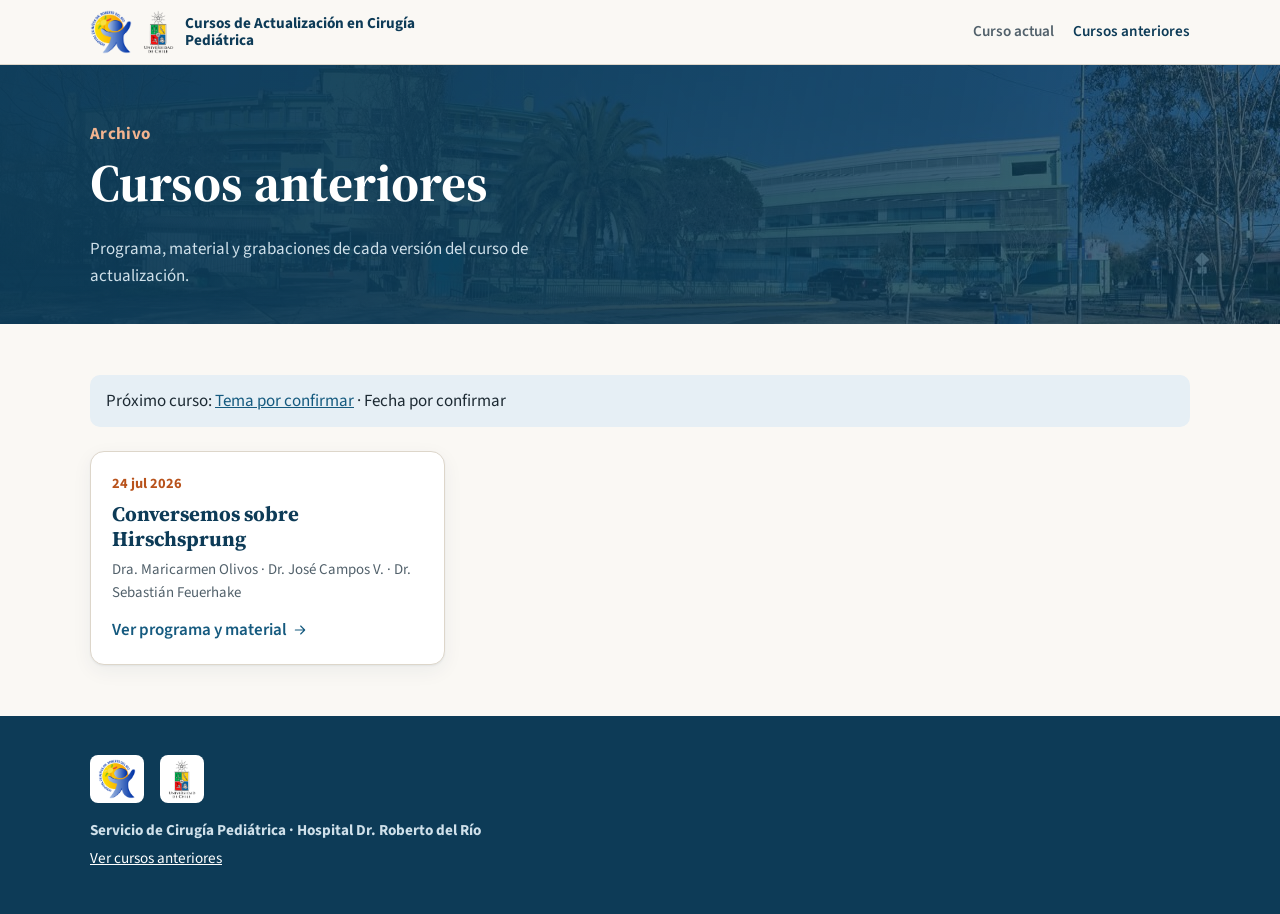
<file: archivo.html>
<!DOCTYPE html>
<html lang="es">
<head>
  <meta charset="utf-8">
  <meta name="viewport" content="width=device-width, initial-scale=1">
  <title>Cursos anteriores · Cirugía Pediátrica HRR</title>
  <link rel="preconnect" href="https://fonts.googleapis.com">
  <link rel="preconnect" href="https://fonts.gstatic.com" crossorigin>
  <link href="https://fonts.googleapis.com/css2?family=Source+Sans+3:wght@400;600;700&family=Source+Serif+4:opsz,wght@8..60,600;8..60,700&display=swap" rel="stylesheet">
  <link rel="stylesheet" href="assets/estilos.css">
</head>
<body data-page="archivo">
  <header class="barra">
    <div class="contenedor barra-in">
      <a class="marca" href="./" id="logos-cabecera" aria-label="Inicio"></a>
      <nav class="nav">
        <a href="./">Curso actual</a>
        <a href="archivo.html" aria-current="page">Cursos anteriores</a>
      </nav>
    </div>
  </header>

  <main id="app">
    <p class="cargando contenedor">Cargando archivo…</p>
  </main>

  <footer class="pie">
    <div class="contenedor" id="pie"></div>
  </footer>

  <script src="assets/app.js"></script>
</body>
</html>
</file>
<file: assets/estilos.css>
:root {
  --azul: #0d3b57;
  --azul-2: #155a7f;
  --azul-claro: #e6eff5;
  --acento: #d9682b;
  --acento-2: #b8521b;
  --fondo: #faf8f4;
  --fondo-alt: #f1ede5;
  --texto: #1d2a33;
  --texto-2: #52616b;
  --borde: #ddd6ca;
  --verde: #1f8a5b;
  --radio: 14px;
  --sombra: 0 1px 2px rgba(13, 59, 87, .06), 0 6px 20px rgba(13, 59, 87, .06);
  --serif: "Source Serif 4", Georgia, serif;
  --sans: "Source Sans 3", system-ui, -apple-system, "Segoe UI", sans-serif;
}

* { box-sizing: border-box; }
html { scroll-behavior: smooth; scroll-padding-top: 76px; }
body { margin: 0; font-family: var(--sans); font-size: 17px; line-height: 1.55; color: var(--texto); background: var(--fondo); }
a { color: var(--azul-2); }
h1, h2, h3 { line-height: 1.2; margin: 0; }
h2 { font-family: var(--serif); font-size: clamp(1.5rem, 3vw, 2rem); color: var(--azul); margin-bottom: .9rem; }
h3 { font-size: 1.05rem; }
code { background: var(--azul-claro); padding: .1em .4em; border-radius: 6px; font-size: .95em; }

.contenedor { width: min(1100px, 100% - 2.5rem); margin-inline: auto; }
.cargando { padding: 4rem 0; color: var(--texto-2); }

/* ---------- barra ---------- */
.barra { position: sticky; top: 0; z-index: 10; background: rgba(250, 248, 244, .93); backdrop-filter: blur(8px); border-bottom: 1px solid var(--borde); }
.barra-in { display: flex; align-items: center; justify-content: space-between; gap: 1rem; min-height: 64px; }
.marca { display: flex; align-items: center; gap: .7rem; text-decoration: none; color: var(--azul); min-width: 0; }
.marca-txt { font-weight: 700; font-size: .95rem; line-height: 1.15; max-width: 16rem; }
.logo-cab { height: 40px; width: auto; }
.nav { display: flex; gap: 1.2rem; flex-wrap: wrap; justify-content: flex-end; }
.nav a { color: var(--texto-2); text-decoration: none; font-weight: 600; font-size: .95rem; }
.nav a:hover, .nav a[aria-current] { color: var(--azul); }

/* marcador cuando falta el archivo del logo */
.logo-ph { display: inline-flex; align-items: center; justify-content: center; text-align: center; border: 1.5px dashed var(--borde); border-radius: 8px; color: var(--texto-2); font-size: .66rem; font-weight: 600; line-height: 1.1; padding: .25rem .4rem; background: #fff; }
.logo-cab.logo-ph { height: 40px; width: 74px; }
.logo-pie.logo-ph { height: 48px; width: 110px; }
.logo-inst.logo-ph { height: 56px; width: 120px; }

/* ---------- hero ---------- */
.hero { background: radial-gradient(1100px 380px at 85% -10%, #1f6d96 0%, transparent 60%), var(--azul); color: #fff; padding: 3.2rem 0 3rem; }
.hero-bajo { padding: 2.6rem 0 2.2rem; }
.hero h1 { font-family: var(--serif); font-size: clamp(2rem, 5.2vw, 3.3rem); max-width: 20ch; margin: .2rem 0 1.4rem; }
.hero-txt { color: #cfe0ea; max-width: 55ch; margin: 0; }
.serie { margin: .9rem 0 0; color: #f3b48f; font-weight: 700; letter-spacing: .02em; }
.volver { display: inline-block; color: #cfe0ea; text-decoration: none; margin-bottom: 1rem; font-weight: 600; }
.datos { list-style: none; padding: 0; margin: 0 0 1.8rem; display: grid; grid-template-columns: repeat(auto-fit, minmax(230px, 1fr)); gap: .6rem 1.5rem; max-width: 900px; }
.datos li { display: flex; align-items: center; gap: .6rem; color: #eaf2f7; }
.datos .ico { color: #f3b48f; }
.acciones { display: flex; flex-wrap: wrap; gap: .7rem; }

.chip { display: inline-block; font-size: .78rem; font-weight: 700; letter-spacing: .04em; text-transform: uppercase; padding: .25rem .6rem; border-radius: 99px; background: rgba(255, 255, 255, .14); color: #fff; vertical-align: middle; }
.chip-gris { background: rgba(255, 255, 255, .1); color: #cfe0ea; }
.chip-vivo { background: var(--verde); color: #fff; }

/* ---------- botones ---------- */
.ico { width: 20px; height: 20px; flex: none; fill: none; stroke: currentColor; stroke-width: 1.7; stroke-linecap: round; stroke-linejoin: round; }
.btn { display: inline-flex; align-items: center; gap: .55rem; padding: .7rem 1.1rem; border-radius: 10px; font: 600 .98rem var(--sans); text-decoration: none; border: 1.5px solid var(--borde); background: #fff; color: var(--azul); cursor: pointer; transition: transform .12s, background .12s; }
.btn:hover { transform: translateY(-1px); }
.btn-principal { background: var(--acento); border-color: var(--acento); color: #fff; }
.btn-principal:hover { background: var(--acento-2); }
.hero .btn-claro { background: rgba(255, 255, 255, .08); border-color: rgba(255, 255, 255, .35); color: #fff; }
.btn-off { cursor: default; opacity: .6; background: transparent; border-style: dashed; }
.btn-off:hover { transform: none; }
.btn-off span { display: flex; flex-direction: column; line-height: 1.15; }
.btn-off small { font-weight: 400; font-size: .75rem; }
.hero .btn-off { color: #dbe7ee; border-color: rgba(255, 255, 255, .35); }
.mini { border: 0; background: none; color: var(--azul-2); cursor: pointer; padding: 2px; vertical-align: middle; }
.mini .ico { width: 16px; height: 16px; }
.mini.ok { color: var(--verde); }

/* ---------- secciones ---------- */
.seccion { padding: 3.2rem 0; }
.seccion-alt { background: var(--fondo-alt); }
.intro { color: var(--texto-2); max-width: 70ch; margin: 0 0 1.6rem; }
.sub { margin: 1.4rem 0 .5rem; color: var(--azul); }
.nota { color: var(--texto-2); font-size: .92rem; margin: .15rem 0 0; }
.enlace { display: inline-flex; align-items: center; gap: .3rem; font-weight: 600; text-decoration: none; color: var(--azul-2); margin-top: .4rem; }
.enlace .ico { width: 16px; height: 16px; }

.info-grid { display: grid; grid-template-columns: repeat(auto-fit, minmax(250px, 1fr)); gap: 1rem; }
.tarjeta { display: flex; gap: .9rem; background: #fff; border: 1px solid var(--borde); border-radius: var(--radio); padding: 1.1rem 1.2rem; box-shadow: var(--sombra); }
.tarjeta p { margin: .25rem 0 0; color: var(--texto-2); font-size: .97rem; }
.tarjeta-ico { width: 42px; height: 42px; flex: none; border-radius: 10px; background: var(--azul-claro); color: var(--azul); display: grid; place-items: center; }
.tarjeta-lugar { grid-column: span 2; }
@media (max-width: 620px) { .tarjeta-lugar { grid-column: auto; } }

/* programa */
.programa { list-style: none; margin: 0; padding: 0; background: #fff; border: 1px solid var(--borde); border-radius: var(--radio); overflow: hidden; box-shadow: var(--sombra); }
.bloque { display: grid; grid-template-columns: 92px 1fr; gap: 1rem; padding: 1rem 1.3rem; border-top: 1px solid var(--borde); }
.bloque:first-child { border-top: 0; }
.bloque-hora { font-weight: 700; color: var(--azul); font-variant-numeric: tabular-nums; }
.bloque-hora span { display: block; font-weight: 400; color: var(--texto-2); font-size: .88rem; }
.bloque-txt h3 { font-weight: 600; font-size: 1.04rem; }
.docente { margin: .2rem 0 0; color: var(--acento-2); font-weight: 600; }
.bloque-pausa { background: #fbf6ee; }
.bloque-pausa h3 { color: var(--texto-2); font-style: italic; font-weight: 600; }
.bloque-ahora { background: #e9f6ef; box-shadow: inset 4px 0 0 var(--verde); }

/* enlaces */
.enlaces-grid { display: grid; grid-template-columns: repeat(auto-fit, minmax(300px, 1fr)); gap: 1.2rem; }
.panel { background: #fff; border: 1px solid var(--borde); border-radius: var(--radio); padding: 1.4rem; box-shadow: var(--sombra); }
.panel h3 { display: flex; align-items: center; gap: .5rem; color: var(--azul); font-size: 1.15rem; }
.panel p { color: var(--texto-2); }
.pila { display: flex; flex-direction: column; align-items: flex-start; gap: .6rem; margin-top: .8rem; }
.zoom { font-size: .95rem; margin: .9rem 0 0; }

/* material */
.material { display: flex; flex-direction: column; align-items: flex-start; gap: 1.2rem; }
.docs { list-style: none; margin: 0; padding: 0; width: 100%; display: grid; gap: .6rem; }
.docs li { display: flex; gap: .7rem; align-items: flex-start; background: #fff; border: 1px solid var(--borde); border-radius: 10px; padding: .8rem 1rem; }
.docs li .ico { color: var(--acento); margin-top: 2px; }
.docs a { font-weight: 600; }
.docs p { margin: .1rem 0 0; color: var(--texto-2); font-size: .92rem; }
.pronto { color: var(--texto-2); font-size: .8rem; }

/* acerca */
.acerca { display: grid; grid-template-columns: 1.4fr 1fr; gap: 2.5rem; }
@media (max-width: 820px) { .acerca { grid-template-columns: 1fr; } }
.lista { padding-left: 1.2rem; margin: 0; }
.lista li { margin-bottom: .45rem; }
.ficha { margin: 0; background: #fff; border: 1px solid var(--borde); border-radius: var(--radio); padding: 1.3rem; align-self: start; box-shadow: var(--sombra); }
.ficha div + div { border-top: 1px solid var(--borde); margin-top: .8rem; padding-top: .8rem; }
.ficha dt { font-size: .78rem; text-transform: uppercase; letter-spacing: .05em; font-weight: 700; color: var(--acento-2); }
.ficha dd { margin: .15rem 0 0; }

/* instituciones */
.instituciones { list-style: none; margin: 0; padding: 0; display: grid; grid-template-columns: repeat(auto-fit, minmax(210px, 1fr)); gap: 1rem; }
.instituciones li { display: flex; flex-direction: column; align-items: center; text-align: center; gap: .7rem; background: #fff; border: 1px solid var(--borde); border-radius: var(--radio); padding: 1.2rem; font-size: .93rem; color: var(--texto-2); }
.logo-inst { height: 56px; width: auto; max-width: 160px; object-fit: contain; }

/* archivo */
.aviso { background: var(--azul-claro); border-radius: 10px; padding: .8rem 1rem; margin: 0 0 1.5rem; }
.cursos-grid { display: grid; grid-template-columns: repeat(auto-fill, minmax(280px, 1fr)); gap: 1.1rem; }
.curso-card { display: flex; flex-direction: column; gap: .4rem; background: #fff; border: 1px solid var(--borde); border-radius: var(--radio); padding: 1.3rem; text-decoration: none; color: inherit; box-shadow: var(--sombra); transition: transform .12s; }
.curso-card:hover { transform: translateY(-2px); }
.curso-card h3 { font-family: var(--serif); font-size: 1.3rem; color: var(--azul); }
.curso-card p { margin: 0; color: var(--texto-2); font-size: .93rem; }
.curso-fecha { font-weight: 700; color: var(--acento-2); font-size: .9rem; }

/* pie */
.pie { background: var(--azul); color: #cfe0ea; padding: 2.4rem 0; font-size: .95rem; }
.pie a { color: #fff; }
.pie p { margin: .3rem 0; }
.pie-logos { display: flex; gap: 1rem; margin-bottom: 1rem; flex-wrap: wrap; }
.logo-pie { height: 48px; width: auto; background: #fff; border-radius: 8px; padding: 4px 8px; }

@media (max-width: 760px) {
  body { font-size: 16px; }
  .nav { display: none; }
  .marca-txt { font-size: .85rem; }
  .bloque { grid-template-columns: 70px 1fr; padding: .9rem 1rem; }
  .hero { padding: 2.4rem 0 2.2rem; }
}

@media print {
  .barra, .acciones, #enlaces, .pie { display: none; }
  .hero { background: none; color: var(--texto); padding: 0; }
  .hero h1, .datos li { color: var(--texto); }
  .seccion { padding: 1rem 0; }
}

/* botón principal aún sin enlace */
.btn-off.btn-principal { background: transparent; color: var(--acento-2); border-color: var(--acento); }
.hero .btn-off.btn-principal { color: #f3b48f; border-color: #f3b48f; }
/* en instituciones sin logo basta con el nombre */
.logo-inst.logo-ph { display: none; }

/* foto del hospital de fondo en la portada */
.hero { background:
  linear-gradient(100deg, rgba(13,59,87,.97) 0%, rgba(13,59,87,.9) 45%, rgba(13,59,87,.72) 100%),
  url("hrr-fachada.jpg") center 35% / cover no-repeat, var(--azul); }
.logo-cab { height: 44px; }
</file>
